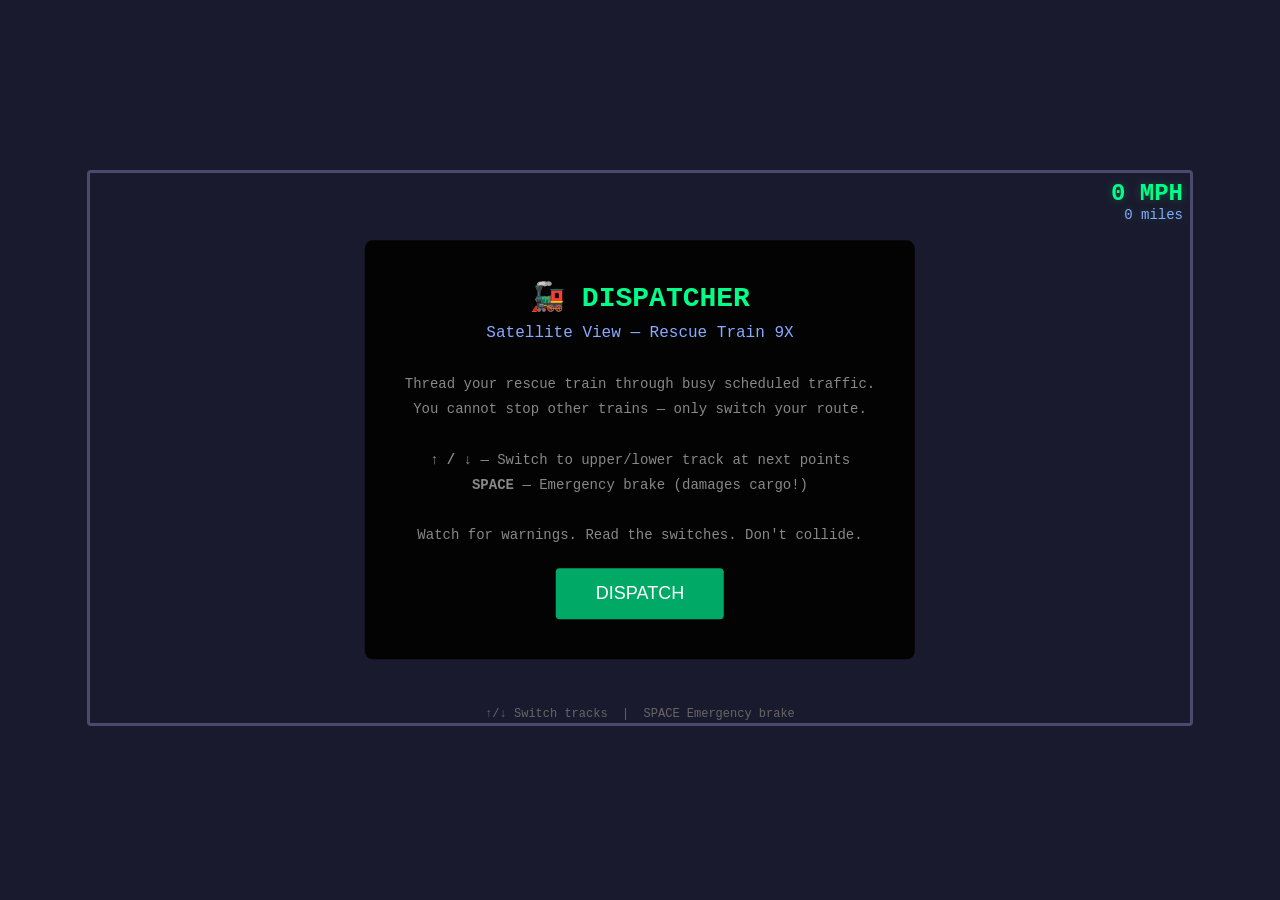
<file: index.html>
<!DOCTYPE html>
<html lang="en">
<head>
    <meta charset="UTF-8">
    <meta name="viewport" content="width=device-width, initial-scale=1.0">
    <title>Dispatcher - Satellite View</title>
    <style>
        * {
            margin: 0;
            padding: 0;
            box-sizing: border-box;
        }
        body {
            background: #1a1a2e;
            display: flex;
            justify-content: center;
            align-items: center;
            min-height: 100vh;
            font-family: 'Courier New', monospace;
        }
        #gameContainer {
            position: relative;
        }
        #gameCanvas {
            border: 3px solid #4a4a6a;
            border-radius: 4px;
        }
        #ui {
            position: absolute;
            top: 10px;
            right: 10px;
            color: #00ff88;
            text-align: right;
            text-shadow: 0 0 10px #00ff8844;
        }
        #speed {
            font-size: 24px;
            font-weight: bold;
        }
        #distance {
            font-size: 14px;
            color: #88aaff;
        }
        #warnings {
            position: absolute;
            top: 10px;
            left: 10px;
            color: #ff4444;
            font-size: 14px;
            text-shadow: 0 0 10px #ff444444;
            max-width: 280px;
        }
        #controls {
            position: absolute;
            bottom: 10px;
            left: 50%;
            transform: translateX(-50%);
            color: #666;
            font-size: 12px;
            text-align: center;
        }
        #gameOver {
            position: absolute;
            top: 50%;
            left: 50%;
            transform: translate(-50%, -50%);
            background: rgba(0,0,0,0.9);
            padding: 40px;
            border-radius: 8px;
            text-align: center;
            display: none;
            z-index: 100;
        }
        #gameOver h2 {
            color: #ff4444;
            font-size: 32px;
            margin-bottom: 20px;
        }
        #gameOver p {
            color: #aaa;
            margin-bottom: 10px;
        }
        #gameOver button {
            margin-top: 20px;
            padding: 10px 30px;
            font-size: 16px;
            background: #00aa66;
            color: white;
            border: none;
            border-radius: 4px;
            cursor: pointer;
        }
        #gameOver button:hover {
            background: #00cc77;
        }
        #startScreen {
            position: absolute;
            top: 50%;
            left: 50%;
            transform: translate(-50%, -50%);
            background: rgba(0,0,0,0.9);
            padding: 40px;
            border-radius: 8px;
            text-align: center;
            z-index: 100;
        }
        #startScreen h1 {
            color: #00ff88;
            font-size: 28px;
            margin-bottom: 10px;
        }
        #startScreen h2 {
            color: #88aaff;
            font-size: 16px;
            font-weight: normal;
            margin-bottom: 30px;
        }
        #startScreen .instructions {
            color: #888;
            font-size: 14px;
            margin-bottom: 20px;
            line-height: 1.8;
        }
        #startScreen button {
            padding: 15px 40px;
            font-size: 18px;
            background: #00aa66;
            color: white;
            border: none;
            border-radius: 4px;
            cursor: pointer;
        }
        .warning-item {
            margin-bottom: 5px;
            padding: 5px 10px;
            background: rgba(255,0,0,0.2);
            border-radius: 4px;
        }
    </style>
</head>
<body>
    <div id="gameContainer">
        <canvas id="gameCanvas" width="1100" height="550"></canvas>

        <div id="ui">
            <div id="speed">0 MPH</div>
            <div id="distance">0 miles</div>
            <div id="status"></div>
        </div>

        <div id="warnings"></div>

        <div id="controls">&#x2191;/&#x2193; Switch tracks &nbsp;|&nbsp; SPACE Emergency brake</div>

        <div id="startScreen">
            <h1>&#x1F682; DISPATCHER</h1>
            <h2>Satellite View &mdash; Rescue Train 9X</h2>
            <div class="instructions">
                Thread your rescue train through busy scheduled traffic.<br>
                You cannot stop other trains &mdash; only switch your route.<br><br>
                <strong>&#x2191; / &#x2193;</strong> &mdash; Switch to upper/lower track at next points<br>
                <strong>SPACE</strong> &mdash; Emergency brake (damages cargo!)<br><br>
                Watch for warnings. Read the switches. Don't collide.
            </div>
            <button onclick="startGame()">DISPATCH</button>
        </div>

        <div id="gameOver">
            <h2>COLLISION</h2>
            <p id="crashReason"></p>
            <p>Distance: <span id="finalDistance"></span> miles</p>
            <button onclick="startGame()">TRY AGAIN</button>
        </div>
    </div>

    <script>
        const canvas = document.getElementById('gameCanvas');
        const ctx = canvas.getContext('2d');

        // Track configuration
        const TRACK_GAUGE = 16;
        const SLEEPER_SPACING = 25;
        const SLEEPER_WIDTH = 6;
        const SLEEPER_LENGTH = 28;

        // Game constants
        const TRAIN_LENGTH = 80;
        const SWITCH_ZONE = 200;
        const LOCK_DISTANCE = 60;
        const BASE_SPEED = 40;

        let trackSegments = [];

        let gameState = {
            running: false,
            worldX: 0,
            playerLane: 1,
            playerX: 120,
            speed: BASE_SPEED,
            targetSpeed: BASE_SPEED,
            braking: false,
            switches: [],
            obstacles: [],
            scenery: [],
            nextSwitchId: 0,
            pendingSwitchChoice: null,
            distance: 0
        };

        function getLanesAt(worldX) {
            for (let i = trackSegments.length - 1; i >= 0; i--) {
                if (worldX >= trackSegments[i].startX) {
                    return trackSegments[i].lanes;
                }
            }
            return [1, 2];
        }

        function getLaneY(laneIndex, worldX) {
            const lanes = getLanesAt(worldX);
            const numLanes = lanes.length;
            const totalHeight = (numLanes - 1) * 80;
            const startY = 275 - totalHeight / 2;
            const idx = lanes.indexOf(laneIndex);
            if (idx === -1) return null;
            return startY + idx * 80;
        }

        function ensureEscapeRoutes() {
            for (let obs of gameState.obstacles) {
                const obsX = obs.worldX;
                const obsLane = obs.lane;
                const lanes = getLanesAt(obsX);

                if (lanes.length < 2) continue;

                let hasEscape = false;

                for (let sw of gameState.switches) {
                    if (sw.isMerge) continue;

                    const switchBeforeObs = sw.worldX < obsX - 80 && sw.worldX > obsX - 500;
                    if (!switchBeforeObs) continue;
                    if (sw.fromLane !== obsLane) continue;

                    const targetLane = sw.toLane;
                    let targetClear = true;

                    for (let otherObs of gameState.obstacles) {
                        if (otherObs === obs) continue;
                        if (otherObs.lane !== targetLane) continue;
                        if (Math.abs(otherObs.worldX - obsX) < 150 + otherObs.length) {
                            targetClear = false;
                            break;
                        }
                    }

                    if (targetClear) {
                        hasEscape = true;
                        break;
                    }
                }

                if (!hasEscape) {
                    let escapeLane = null;

                    for (let lane of lanes) {
                        if (lane === obsLane) continue;

                        let laneClear = true;
                        for (let otherObs of gameState.obstacles) {
                            if (otherObs.lane !== lane) continue;
                            if (Math.abs(otherObs.worldX - obsX) < 150 + otherObs.length) {
                                laneClear = false;
                                break;
                            }
                        }

                        if (laneClear) {
                            escapeLane = lane;
                            break;
                        }
                    }

                    if (escapeLane !== null) {
                        const switchX = obsX - 250 - Math.random() * 100;
                        gameState.switches.push({
                            id: gameState.nextSwitchId++,
                            worldX: switchX,
                            fromLane: obsLane,
                            toLane: escapeLane,
                            committed: false,
                            taken: false,
                            isMerge: false
                        });
                    } else {
                        obs.worldX += 1000;
                    }
                }
            }

            // Remove obstacles that block all lanes in the same region
            const obstacleGroups = {};
            for (let obs of gameState.obstacles) {
                const groupX = Math.floor(obs.worldX / 300) * 300;
                if (!obstacleGroups[groupX]) obstacleGroups[groupX] = [];
                obstacleGroups[groupX].push(obs);
            }

            for (let groupX in obstacleGroups) {
                const group = obstacleGroups[groupX];
                const lanes = getLanesAt(parseInt(groupX));
                const blockedLanes = new Set(group.map(o => o.lane));

                while (blockedLanes.size >= lanes.length && group.length > 1) {
                    const removed = group.pop();
                    blockedLanes.delete(removed.lane);
                    removed.worldX = -9999;
                }
            }

            gameState.obstacles = gameState.obstacles.filter(o => o.worldX > 0);
            gameState.switches.sort((a, b) => a.worldX - b.worldX);
        }

        function generateWorld() {
            gameState.switches = [];
            gameState.obstacles = [];
            gameState.scenery = [];
            trackSegments = [];

            let currentX = 0;
            let currentLanes = [1, 2];
            trackSegments.push({ startX: 0, lanes: [...currentLanes] });

            while (currentX < 60000) {
                const segmentLength = 600 + Math.random() * 800;
                currentX += segmentLength;

                const change = Math.random();
                let newLanes = [...currentLanes];

                if (change < 0.2 && currentLanes.length < 4) {
                    if (!currentLanes.includes(0) && Math.random() > 0.5) {
                        newLanes = [0, ...currentLanes];
                    } else if (!currentLanes.includes(3)) {
                        newLanes = [...currentLanes, 3];
                    } else if (!currentLanes.includes(4)) {
                        newLanes = [...currentLanes, 4];
                    }
                } else if (change < 0.35 && currentLanes.length > 1) {
                    const removable = currentLanes.filter(l => l !== 1 && l !== 2);
                    if (removable.length > 0) {
                        const toRemove = removable[Math.floor(Math.random() * removable.length)];
                        newLanes = currentLanes.filter(l => l !== toRemove);
                    }
                }

                if (JSON.stringify(newLanes) !== JSON.stringify(currentLanes)) {
                    const addedLanes = newLanes.filter(l => !currentLanes.includes(l));
                    const removedLanes = currentLanes.filter(l => !newLanes.includes(l));

                    for (let added of addedLanes) {
                        const adjacent = added === 0 ? 1 : added - 1;
                        if (currentLanes.includes(adjacent)) {
                            gameState.switches.push({
                                id: gameState.nextSwitchId++,
                                worldX: currentX - 50,
                                fromLane: adjacent,
                                toLane: added,
                                committed: false,
                                taken: false,
                                isMerge: false
                            });
                        }
                    }

                    for (let removed of removedLanes) {
                        const adjacent = removed === 0 ? 1 : removed - 1;
                        if (newLanes.includes(adjacent)) {
                            gameState.switches.push({
                                id: gameState.nextSwitchId++,
                                worldX: currentX - 50,
                                fromLane: removed,
                                toLane: adjacent,
                                committed: false,
                                taken: false,
                                isMerge: true
                            });
                        }
                    }

                    trackSegments.push({ startX: currentX, lanes: [...newLanes] });
                    currentLanes = newLanes;
                }

                if (Math.random() > 0.4 && currentLanes.length >= 2) {
                    const fromIdx = Math.floor(Math.random() * (currentLanes.length - 1));
                    const fromLane = currentLanes[fromIdx];
                    const toLane = currentLanes[fromIdx + 1];

                    gameState.switches.push({
                        id: gameState.nextSwitchId++,
                        worldX: currentX + 100 + Math.random() * 200,
                        fromLane: Math.random() > 0.5 ? fromLane : toLane,
                        toLane: Math.random() > 0.5 ? toLane : fromLane,
                        committed: false,
                        taken: false,
                        isMerge: false
                    });
                }
            }

            for (let x = 1200; x < 60000; x += 500 + Math.random() * 700) {
                const lanes = getLanesAt(x);
                if (lanes.length < 2) continue;

                const lane = lanes[Math.floor(Math.random() * lanes.length)];
                const isMoving = Math.random() > 0.25;
                const isOpposing = isMoving && Math.random() > 0.4;

                let type, length, speed, cars;
                if (!isMoving) {
                    type = 'wagons';
                    length = 40 + Math.random() * 60;
                    speed = 0;
                    cars = Math.floor(length / 25);
                } else if (isOpposing) {
                    type = 'passenger';
                    length = 120 + Math.random() * 80;
                    speed = 50 + Math.random() * 25;
                    cars = Math.floor(length / 30);
                } else {
                    type = Math.random() > 0.5 ? 'freight' : 'passenger';
                    length = type === 'freight' ? 100 + Math.random() * 120 : 80 + Math.random() * 60;
                    speed = type === 'freight' ? 15 + Math.random() * 15 : 25 + Math.random() * 15;
                    cars = Math.floor(length / (type === 'freight' ? 20 : 30));
                }

                gameState.obstacles.push({
                    worldX: x,
                    lane,
                    length,
                    moving: isMoving,
                    opposing: isOpposing,
                    speed,
                    type,
                    cars
                });
            }

            ensureEscapeRoutes();

            // Guarantee an early switch so the player can move immediately
            const earlyLanes = getLanesAt(400);
            if (earlyLanes.length >= 2 && earlyLanes.includes(1)) {
                const targetLane = earlyLanes.includes(2) ? 2 : earlyLanes[0];
                if (targetLane !== 1) {
                    gameState.switches.push({
                        id: gameState.nextSwitchId++,
                        worldX: 400,
                        fromLane: 1,
                        toLane: targetLane,
                        committed: false,
                        taken: false,
                        isMerge: false
                    });
                }
            }
            gameState.switches.sort((a, b) => a.worldX - b.worldX);

            for (let x = 0; x < 60000; x += 150 + Math.random() * 250) {
                const types = ['water', 'bridge', 'crossing', 'trees', 'trees', 'building', 'field'];
                gameState.scenery.push({
                    worldX: x,
                    type: types[Math.floor(Math.random() * types.length)],
                    width: 80 + Math.random() * 200,
                    height: 30 + Math.random() * 50
                });
            }
        }

        function startGame() {
            document.getElementById('startScreen').style.display = 'none';
            document.getElementById('gameOver').style.display = 'none';

            gameState = {
                running: true,
                worldX: 0,
                playerLane: 1,
                playerX: 120,
                speed: BASE_SPEED,
                targetSpeed: BASE_SPEED,
                braking: false,
                switches: [],
                obstacles: [],
                scenery: [],
                nextSwitchId: 0,
                pendingSwitchChoice: null,
                distance: 0
            };

            generateWorld();
            lastTime = performance.now();
            requestAnimationFrame(gameLoop);
        }

        function gameOver(reason) {
            gameState.running = false;
            document.getElementById('gameOver').style.display = 'block';
            document.getElementById('crashReason').textContent = reason;
            document.getElementById('finalDistance').textContent = gameState.distance.toFixed(1);
        }

        document.addEventListener('keydown', (e) => {
            if (!gameState.running) return;
            if (e.key === 'ArrowUp') {
                gameState.pendingSwitchChoice = -1;
                e.preventDefault();
            } else if (e.key === 'ArrowDown') {
                gameState.pendingSwitchChoice = 1;
                e.preventDefault();
            } else if (e.key === ' ') {
                gameState.braking = true;
                gameState.targetSpeed = 0;
                e.preventDefault();
            }
        });

        document.addEventListener('keyup', (e) => {
            if (e.key === ' ') {
                gameState.braking = false;
                gameState.targetSpeed = BASE_SPEED;
            }
        });

        function update(dt) {
            if (gameState.speed < gameState.targetSpeed) {
                gameState.speed = Math.min(gameState.speed + 15 * dt, gameState.targetSpeed);
            } else if (gameState.speed > gameState.targetSpeed) {
                gameState.speed = Math.max(gameState.speed - 12 * dt, gameState.targetSpeed);
            }

            const pixelsPerSec = gameState.speed * 5;
            gameState.worldX += pixelsPerSec * dt;
            gameState.distance = gameState.worldX / 500;

            for (let obs of gameState.obstacles) {
                if (obs.moving) {
                    obs.worldX += (obs.opposing ? -1 : 1) * obs.speed * 5 * dt;
                }
            }

            const playerWorldX = gameState.worldX + gameState.playerX;

            for (let sw of gameState.switches) {
                const distToSwitch = sw.worldX - playerWorldX;

                if (sw.isMerge && distToSwitch < 10 && distToSwitch > -10 && !sw.taken) {
                    if (sw.fromLane === gameState.playerLane) {
                        sw.taken = true;
                        gameState.playerLane = sw.toLane;
                    }
                    continue;
                }

                if (distToSwitch > LOCK_DISTANCE && distToSwitch < SWITCH_ZONE) {
                    if (gameState.pendingSwitchChoice !== null) {
                        const wantLane = gameState.playerLane + gameState.pendingSwitchChoice;
                        if (sw.fromLane === gameState.playerLane && sw.toLane === wantLane) {
                            sw.committed = true;
                        }
                    }
                }

                if (distToSwitch < 10 && distToSwitch > -10 && !sw.taken) {
                    sw.taken = true;
                    if (sw.committed && sw.fromLane === gameState.playerLane) {
                        gameState.playerLane = sw.toLane;
                    }
                }
            }

            gameState.pendingSwitchChoice = null;

            const playerFront = playerWorldX + TRAIN_LENGTH + 40;
            const playerBack = playerWorldX - 70;

            for (let obs of gameState.obstacles) {
                if (obs.lane !== gameState.playerLane) continue;

                const obsFront = obs.worldX + obs.length;
                const obsBack = obs.worldX;

                if (playerFront > obsBack && playerBack < obsFront) {
                    if (obs.opposing) {
                        gameOver(`Head-on collision with ${obs.type} express!`);
                    } else if (obs.moving) {
                        gameOver(`Rear-ended slower ${obs.type} train!`);
                    } else {
                        gameOver(`Crashed into parked ${obs.type}!`);
                    }
                    return;
                }
            }

            const currentLanes = getLanesAt(playerWorldX);
            if (!currentLanes.includes(gameState.playerLane)) {
                gameOver('Track ended - no escape route!');
            }
        }

        function drawTrack(screenX1, screenX2, y) {
            if (y === null) return;

            const ballastGrad = ctx.createLinearGradient(0, y - 22, 0, y + 22);
            ballastGrad.addColorStop(0, '#6a6a6a');
            ballastGrad.addColorStop(0.3, '#5a5a5a');
            ballastGrad.addColorStop(0.7, '#5a5a5a');
            ballastGrad.addColorStop(1, '#4a4a4a');
            ctx.fillStyle = ballastGrad;
            ctx.fillRect(screenX1, y - 22, screenX2 - screenX1, 44);

            ctx.fillStyle = '#5a4030';
            const startSleeper = Math.floor((gameState.worldX + screenX1) / SLEEPER_SPACING) * SLEEPER_SPACING;
            for (let wx = startSleeper; wx < gameState.worldX + screenX2; wx += SLEEPER_SPACING) {
                const sx = wx - gameState.worldX;
                if (sx >= screenX1 - 5 && sx <= screenX2 + 5) {
                    ctx.fillRect(sx - SLEEPER_WIDTH / 2, y - SLEEPER_LENGTH / 2, SLEEPER_WIDTH, SLEEPER_LENGTH);
                }
            }

            ctx.strokeStyle = '#333';
            ctx.lineWidth = 5;
            ctx.beginPath();
            ctx.moveTo(screenX1, y - TRACK_GAUGE / 2 + 1);
            ctx.lineTo(screenX2, y - TRACK_GAUGE / 2 + 1);
            ctx.moveTo(screenX1, y + TRACK_GAUGE / 2 + 1);
            ctx.lineTo(screenX2, y + TRACK_GAUGE / 2 + 1);
            ctx.stroke();

            ctx.strokeStyle = '#b0b0b0';
            ctx.lineWidth = 4;
            ctx.beginPath();
            ctx.moveTo(screenX1, y - TRACK_GAUGE / 2);
            ctx.lineTo(screenX2, y - TRACK_GAUGE / 2);
            ctx.stroke();
            ctx.beginPath();
            ctx.moveTo(screenX1, y + TRACK_GAUGE / 2);
            ctx.lineTo(screenX2, y + TRACK_GAUGE / 2);
            ctx.stroke();

            ctx.strokeStyle = '#d8d8d8';
            ctx.lineWidth = 1;
            ctx.beginPath();
            ctx.moveTo(screenX1, y - TRACK_GAUGE / 2 - 1);
            ctx.lineTo(screenX2, y - TRACK_GAUGE / 2 - 1);
            ctx.moveTo(screenX1, y + TRACK_GAUGE / 2 - 1);
            ctx.lineTo(screenX2, y + TRACK_GAUGE / 2 - 1);
            ctx.stroke();
        }

        function drawSwitch(sw) {
            const screenX = sw.worldX - gameState.worldX;
            if (screenX < -100 || screenX > canvas.width + 100) return;

            const playerWorldX = gameState.worldX + gameState.playerX;
            const fromY = getLaneY(sw.fromLane, sw.worldX);
            const toY = getLaneY(sw.toLane, sw.worldX);

            if (fromY === null || toY === null) return;

            const distToSwitch = sw.worldX - playerWorldX;
            const isRelevant = sw.fromLane === gameState.playerLane && distToSwitch > 0 && distToSwitch < SWITCH_ZONE;
            const canChange = distToSwitch > LOCK_DISTANCE;
            const switchLength = 80;

            ctx.fillStyle = '#4a4a4a';
            const minY = Math.min(fromY, toY);
            const maxY = Math.max(fromY, toY);
            ctx.fillRect(screenX - 25, minY - 25, switchLength + 35, maxY - minY + 50);

            ctx.fillStyle = '#5a4030';
            for (let sx = screenX - 20; sx < screenX + switchLength + 10; sx += 18) {
                ctx.fillRect(sx, minY - 20, 5, maxY - minY + 40);
            }

            ctx.strokeStyle = sw.committed ? '#44dd88' : '#888';
            ctx.lineWidth = sw.committed ? 5 : 4;
            ctx.lineCap = 'round';

            ctx.beginPath();
            ctx.moveTo(screenX - 5, fromY - TRACK_GAUGE / 2);
            ctx.bezierCurveTo(
                screenX + switchLength * 0.4, fromY - TRACK_GAUGE / 2,
                screenX + switchLength * 0.6, toY - TRACK_GAUGE / 2,
                screenX + switchLength, toY - TRACK_GAUGE / 2
            );
            ctx.stroke();

            ctx.beginPath();
            ctx.moveTo(screenX - 5, fromY + TRACK_GAUGE / 2);
            ctx.bezierCurveTo(
                screenX + switchLength * 0.4, fromY + TRACK_GAUGE / 2,
                screenX + switchLength * 0.6, toY + TRACK_GAUGE / 2,
                screenX + switchLength, toY + TRACK_GAUGE / 2
            );
            ctx.stroke();

            const bladeLength = 25;
            ctx.strokeStyle = sw.committed ? '#66ffaa' : '#aaa';
            ctx.lineWidth = 3;
            ctx.beginPath();
            if (sw.committed) {
                const offsetY = toY > fromY ? 6 : -6;
                ctx.moveTo(screenX, fromY - TRACK_GAUGE / 2);
                ctx.lineTo(screenX + bladeLength, fromY - TRACK_GAUGE / 2 + offsetY * 0.5);
                ctx.moveTo(screenX, fromY + TRACK_GAUGE / 2);
                ctx.lineTo(screenX + bladeLength, fromY + TRACK_GAUGE / 2 + offsetY * 0.5);
            } else {
                ctx.moveTo(screenX, fromY - TRACK_GAUGE / 2);
                ctx.lineTo(screenX + bladeLength, fromY - TRACK_GAUGE / 2);
                ctx.moveTo(screenX, fromY + TRACK_GAUGE / 2);
                ctx.lineTo(screenX + bladeLength, fromY + TRACK_GAUGE / 2);
            }
            ctx.stroke();

            ctx.fillStyle = '#666';
            ctx.beginPath();
            ctx.arc(screenX + switchLength * 0.7, (fromY + toY) / 2, 6, 0, Math.PI * 2);
            ctx.fill();

            if (isRelevant && !sw.isMerge) {
                const arrow = sw.toLane < sw.fromLane ? '\u25B2' : '\u25BC';
                ctx.font = 'bold 28px Arial';
                ctx.fillStyle = canChange ? '#00ff88' : '#ff6600';
                ctx.shadowColor = canChange ? '#00ff88' : '#ff6600';
                ctx.shadowBlur = 10;
                ctx.fillText(arrow, screenX + 5, fromY - 35);
                ctx.shadowBlur = 0;

                ctx.font = 'bold 14px Courier New';
                ctx.fillStyle = canChange ? '#aaffaa' : '#ffaa66';
                ctx.fillText(`${Math.round(distToSwitch)}`, screenX, fromY - 55);

                if (!canChange) {
                    ctx.fillStyle = '#ff4444';
                    ctx.font = 'bold 11px Arial';
                    ctx.fillText('LOCKED', screenX - 5, fromY + 55);
                }
            }
        }

        function drawDieselLoco(x, y, facingRight, bodyColor, hoodColor, accentColor) {
            ctx.fillStyle = 'rgba(0,0,0,0.3)';
            ctx.fillRect(x + 3, y + 16, 60, 6);

            ctx.fillStyle = bodyColor;
            ctx.fillRect(x, y - 18, 58, 36);

            ctx.fillStyle = accentColor || bodyColor;
            ctx.fillRect(x, y - 18, 58, 4);

            if (facingRight) {
                ctx.fillStyle = hoodColor;
                ctx.beginPath();
                ctx.moveTo(x + 58, y - 16);
                ctx.lineTo(x + 80, y - 10);
                ctx.lineTo(x + 80, y + 10);
                ctx.lineTo(x + 58, y + 16);
                ctx.closePath();
                ctx.fill();

                ctx.fillStyle = '#333';
                ctx.fillRect(x + 60, y - 8, 15, 3);

                ctx.fillStyle = bodyColor;
                ctx.fillRect(x + 2, y - 24, 24, 48);

                ctx.fillStyle = '#6699bb';
                ctx.fillRect(x + 5, y - 20, 18, 14);
                ctx.strokeStyle = '#333';
                ctx.lineWidth = 2;
                ctx.strokeRect(x + 5, y - 20, 18, 14);

                ctx.fillStyle = '#ffff88';
                ctx.beginPath();
                ctx.arc(x + 78, y - 5, 4, 0, Math.PI * 2);
                ctx.arc(x + 78, y + 5, 4, 0, Math.PI * 2);
                ctx.fill();

                ctx.fillStyle = '#222';
                ctx.fillRect(x + 30, y - 5, 20, 14);
                ctx.fillStyle = '#fff';
                ctx.font = 'bold 11px Arial';
                ctx.fillText('9X', x + 33, y + 6);

                ctx.fillStyle = '#444';
                ctx.fillRect(x + 45, y - 24, 6, 8);
            } else {
                ctx.fillStyle = hoodColor;
                ctx.beginPath();
                ctx.moveTo(x, y - 16);
                ctx.lineTo(x - 22, y - 10);
                ctx.lineTo(x - 22, y + 10);
                ctx.lineTo(x, y + 16);
                ctx.closePath();
                ctx.fill();

                ctx.fillStyle = bodyColor;
                ctx.fillRect(x + 32, y - 24, 24, 48);

                ctx.fillStyle = '#6699bb';
                ctx.fillRect(x + 35, y - 20, 18, 14);
                ctx.strokeStyle = '#333';
                ctx.lineWidth = 2;
                ctx.strokeRect(x + 35, y - 20, 18, 14);

                ctx.fillStyle = '#ffff88';
                ctx.beginPath();
                ctx.arc(x - 20, y - 5, 5, 0, Math.PI * 2);
                ctx.arc(x - 20, y + 5, 5, 0, Math.PI * 2);
                ctx.fill();
            }

            ctx.fillStyle = '#222';
            for (let wx of [x + 10, x + 28, x + 48]) {
                ctx.beginPath();
                ctx.arc(wx, y + 16, 7, 0, Math.PI * 2);
                ctx.fill();
                ctx.strokeStyle = '#555';
                ctx.lineWidth = 2;
                ctx.beginPath();
                ctx.arc(wx, y + 16, 5, 0, Math.PI * 2);
                ctx.stroke();
            }

            ctx.fillStyle = '#333';
            ctx.fillRect(x + 3, y + 12, 22, 6);
            ctx.fillRect(x + 35, y + 12, 22, 6);
        }

        function drawPassengerCar(x, y, color, isRescue) {
            ctx.fillStyle = 'rgba(0,0,0,0.3)';
            ctx.fillRect(x + 2, y + 14, 30, 4);

            ctx.fillStyle = color;
            ctx.fillRect(x, y - 14, 32, 28);

            ctx.fillStyle = isRescue ? '#992222' : '#' + (parseInt(color.slice(1), 16) - 0x222222).toString(16).padStart(6, '0');
            ctx.fillRect(x, y - 14, 32, 4);

            ctx.fillStyle = '#aaddff';
            for (let wx = x + 4; wx < x + 28; wx += 9) {
                ctx.fillRect(wx, y - 9, 6, 10);
            }

            ctx.fillStyle = '#666';
            ctx.fillRect(x + 14, y - 10, 4, 18);

            if (isRescue) {
                ctx.fillStyle = '#fff';
                ctx.fillRect(x + 12, y + 4, 8, 3);
                ctx.fillRect(x + 14, y + 2, 4, 7);
            }

            ctx.fillStyle = '#222';
            ctx.beginPath();
            ctx.arc(x + 7, y + 14, 5, 0, Math.PI * 2);
            ctx.arc(x + 25, y + 14, 5, 0, Math.PI * 2);
            ctx.fill();
        }

        function drawFreightCar(x, y, type) {
            ctx.fillStyle = 'rgba(0,0,0,0.3)';
            ctx.fillRect(x + 2, y + 14, 24, 4);

            if (type === 0) {
                ctx.fillStyle = '#8B5A2B';
                ctx.fillRect(x, y - 14, 26, 28);
                ctx.fillStyle = '#6B4423';
                ctx.fillRect(x + 10, y - 12, 6, 20);
                ctx.strokeStyle = '#444';
                ctx.lineWidth = 2;
                ctx.beginPath();
                ctx.moveTo(x + 4, y - 10);
                ctx.lineTo(x + 22, y - 10);
                ctx.stroke();
            } else if (type === 1) {
                ctx.fillStyle = '#555';
                ctx.beginPath();
                ctx.ellipse(x + 13, y, 13, 12, 0, 0, Math.PI * 2);
                ctx.fill();
                ctx.fillStyle = '#777';
                ctx.beginPath();
                ctx.ellipse(x + 13, y - 4, 10, 4, 0, 0, Math.PI);
                ctx.fill();
                ctx.fillStyle = '#444';
                ctx.beginPath();
                ctx.arc(x + 13, y - 10, 4, 0, Math.PI * 2);
                ctx.fill();
            } else {
                ctx.fillStyle = '#4a3a2a';
                ctx.beginPath();
                ctx.moveTo(x, y - 12);
                ctx.lineTo(x + 26, y - 12);
                ctx.lineTo(x + 22, y + 10);
                ctx.lineTo(x + 4, y + 10);
                ctx.closePath();
                ctx.fill();
                ctx.fillStyle = '#3a3a3a';
                ctx.beginPath();
                ctx.moveTo(x + 2, y - 12);
                ctx.lineTo(x + 13, y - 18);
                ctx.lineTo(x + 24, y - 12);
                ctx.closePath();
                ctx.fill();
            }

            ctx.fillStyle = '#222';
            ctx.beginPath();
            ctx.arc(x + 5, y + 14, 5, 0, Math.PI * 2);
            ctx.arc(x + 21, y + 14, 5, 0, Math.PI * 2);
            ctx.fill();
        }

        function drawPlayerTrain() {
            const x = gameState.playerX;
            const y = getLaneY(gameState.playerLane, gameState.worldX + x);
            if (y === null) return;

            drawPassengerCar(x - 38, y, '#cc3333', true);
            drawPassengerCar(x - 72, y, '#cc3333', true);
            drawDieselLoco(x, y, true, '#1a3366', '#2a4488', '#3355aa');
        }

        function drawObstacles() {
            for (let obs of gameState.obstacles) {
                const screenX = obs.worldX - gameState.worldX;
                if (screenX < -250 || screenX > canvas.width + 100) continue;

                const y = getLaneY(obs.lane, obs.worldX);
                if (y === null) continue;

                if (obs.type === 'passenger') {
                    const locoColor = obs.opposing ? '#aa2222' : '#226622';
                    const carColor = obs.opposing ? '#bb4444' : '#44aa44';

                    if (obs.opposing) {
                        drawDieselLoco(screenX, y, false, locoColor, '#881818', '#cc3333');
                        for (let i = 0; i < obs.cars; i++) {
                            drawPassengerCar(screenX + 65 + i * 36, y, carColor, false);
                        }
                    } else {
                        for (let i = 0; i < obs.cars; i++) {
                            drawPassengerCar(screenX + i * 36, y, carColor, false);
                        }
                        drawDieselLoco(screenX + obs.cars * 36, y, true, locoColor, '#184418', '#228822');
                    }
                } else if (obs.type === 'freight') {
                    if (obs.opposing) {
                        drawDieselLoco(screenX, y, false, '#554422', '#443311', '#665533');
                        for (let i = 0; i < obs.cars; i++) {
                            drawFreightCar(screenX + 65 + i * 30, y, i % 3);
                        }
                    } else {
                        for (let i = 0; i < obs.cars; i++) {
                            drawFreightCar(screenX + i * 30, y, i % 3);
                        }
                        drawDieselLoco(screenX + obs.cars * 30, y, true, '#554422', '#665533', '#776644');
                    }
                } else {
                    for (let i = 0; i <= obs.cars; i++) {
                        drawFreightCar(screenX + i * 30, y, (i + 1) % 3);
                    }
                }
            }
        }

        function drawScenery() {
            for (let scene of gameState.scenery) {
                const screenX = scene.worldX - gameState.worldX;
                if (screenX < -250 || screenX > canvas.width + 250) continue;

                switch (scene.type) {
                    case 'water':
                        ctx.fillStyle = '#3a7ca5';
                        ctx.fillRect(screenX, 420, scene.width, 130);
                        ctx.fillRect(screenX, 0, scene.width, 70);
                        ctx.strokeStyle = '#5090b0';
                        ctx.lineWidth = 1;
                        for (let i = 0; i < 4; i++) {
                            ctx.beginPath();
                            ctx.moveTo(screenX, 440 + i * 20);
                            ctx.bezierCurveTo(
                                screenX + scene.width * 0.3, 445 + i * 20,
                                screenX + scene.width * 0.7, 435 + i * 20,
                                screenX + scene.width, 440 + i * 20
                            );
                            ctx.stroke();
                        }
                        break;

                    case 'bridge':
                        ctx.fillStyle = '#5a5a5a';
                        ctx.fillRect(screenX, 55, scene.width, 20);
                        ctx.fillRect(screenX, 475, scene.width, 20);
                        ctx.fillStyle = '#4a4a4a';
                        for (let bx = screenX; bx < screenX + scene.width; bx += 50) {
                            ctx.fillRect(bx, 55, 10, 35);
                            ctx.fillRect(bx, 455, 10, 35);
                        }
                        break;

                    case 'crossing':
                        ctx.fillStyle = '#3a3a3a';
                        ctx.fillRect(screenX, 40, 40, 470);
                        ctx.fillStyle = '#555';
                        ctx.fillRect(screenX + 17, 40, 6, 470);
                        ctx.fillStyle = '#ffcc00';
                        ctx.fillRect(screenX + 15, 40, 2, 15);
                        ctx.fillRect(screenX + 23, 40, 2, 15);
                        ctx.fillRect(screenX + 15, 495, 2, 15);
                        ctx.fillRect(screenX + 23, 495, 2, 15);
                        break;

                    case 'trees':
                        for (let i = 0; i < scene.width / 40; i++) {
                            const tx = screenX + i * 40 + Math.sin(i * 3) * 10;
                            ctx.fillStyle = '#4a3520';
                            ctx.fillRect(tx - 3, 70, 6, 20);
                            ctx.fillRect(tx - 3 + 20, 470, 6, 25);
                            ctx.fillStyle = '#2d5a27';
                            ctx.beginPath();
                            ctx.arc(tx, 55, 18, 0, Math.PI * 2);
                            ctx.fill();
                            ctx.fillStyle = '#3a6a37';
                            ctx.beginPath();
                            ctx.arc(tx - 5, 50, 12, 0, Math.PI * 2);
                            ctx.fill();
                            ctx.fillStyle = '#2d5a27';
                            ctx.beginPath();
                            ctx.arc(tx + 20, 455, 20, 0, Math.PI * 2);
                            ctx.fill();
                        }
                        break;

                    case 'building':
                        ctx.fillStyle = '#8b7355';
                        ctx.fillRect(screenX, 25, scene.width * 0.6, 60);
                        ctx.fillStyle = '#5a4a3a';
                        ctx.beginPath();
                        ctx.moveTo(screenX - 5, 25);
                        ctx.lineTo(screenX + scene.width * 0.3, 5);
                        ctx.lineTo(screenX + scene.width * 0.6 + 5, 25);
                        ctx.closePath();
                        ctx.fill();
                        ctx.fillStyle = '#ffeebb';
                        ctx.fillRect(screenX + 10, 40, 15, 20);
                        ctx.fillRect(screenX + 35, 40, 15, 20);
                        ctx.fillStyle = '#5a4030';
                        ctx.fillRect(screenX + scene.width * 0.25, 50, 12, 35);
                        break;

                    case 'field':
                        ctx.fillStyle = '#7a9a4a';
                        ctx.fillRect(screenX, 470, scene.width, 80);
                        ctx.strokeStyle = '#6a8a3a';
                        ctx.lineWidth = 2;
                        for (let fy = 480; fy < 545; fy += 12) {
                            ctx.beginPath();
                            ctx.moveTo(screenX, fy);
                            ctx.lineTo(screenX + scene.width, fy);
                            ctx.stroke();
                        }
                        break;
                }
            }
        }

        function draw() {
            const skyGrad = ctx.createLinearGradient(0, 0, 0, canvas.height);
            skyGrad.addColorStop(0, '#6BA3D6');
            skyGrad.addColorStop(0.4, '#9BC4E2');
            skyGrad.addColorStop(1, '#7AB06A');
            ctx.fillStyle = skyGrad;
            ctx.fillRect(0, 0, canvas.width, canvas.height);

            ctx.fillStyle = '#5a8a4a';
            ctx.fillRect(0, 100, canvas.width, canvas.height - 100);

            drawScenery();

            const currentLanes = getLanesAt(gameState.worldX + canvas.width / 2);
            for (let lane of currentLanes) {
                const y = getLaneY(lane, gameState.worldX + canvas.width / 2);
                if (y !== null) drawTrack(0, canvas.width, y);
            }

            for (let sw of gameState.switches) drawSwitch(sw);

            drawObstacles();
            drawPlayerTrain();
            drawWarnings();

            document.getElementById('speed').textContent = `${Math.round(gameState.speed)} MPH`;
            document.getElementById('distance').textContent = `${gameState.distance.toFixed(1)} miles`;
            document.getElementById('status').textContent = gameState.braking ? 'BRAKING' : '';
        }

        function drawWarnings() {
            const warningsDiv = document.getElementById('warnings');
            warningsDiv.innerHTML = '';

            const playerWorldX = gameState.worldX + gameState.playerX;
            const warnings = [];

            for (let obs of gameState.obstacles) {
                const dist = obs.worldX - playerWorldX;
                if (dist > 0 && dist < 600 && obs.lane === gameState.playerLane) {
                    if (obs.opposing) {
                        warnings.push({ type: 'danger', text: `OPPOSING ${obs.type.toUpperCase()} \u2014 ${Math.round(dist)}`, dist });
                    } else if (obs.moving) {
                        warnings.push({ type: 'caution', text: `SLOWER ${obs.type.toUpperCase()} \u2014 ${Math.round(dist)}`, dist });
                    } else {
                        warnings.push({ type: 'warning', text: `PARKED WAGONS \u2014 ${Math.round(dist)}`, dist });
                    }
                }
            }

            warnings.sort((a, b) => a.dist - b.dist);

            for (let w of warnings.slice(0, 3)) {
                const div = document.createElement('div');
                div.className = 'warning-item';
                div.style.color = w.type === 'danger' ? '#ff4444' :
                                  w.type === 'caution' ? '#ffaa00' : '#ff8844';
                div.textContent = w.text;
                warningsDiv.appendChild(div);
            }
        }

        let lastTime = 0;
        function gameLoop(timestamp) {
            if (!gameState.running) return;
            const dt = Math.min((timestamp - lastTime) / 1000, 0.1);
            lastTime = timestamp;
            update(dt);
            draw();
            requestAnimationFrame(gameLoop);
        }
    </script>
</body>
</html>
</file>
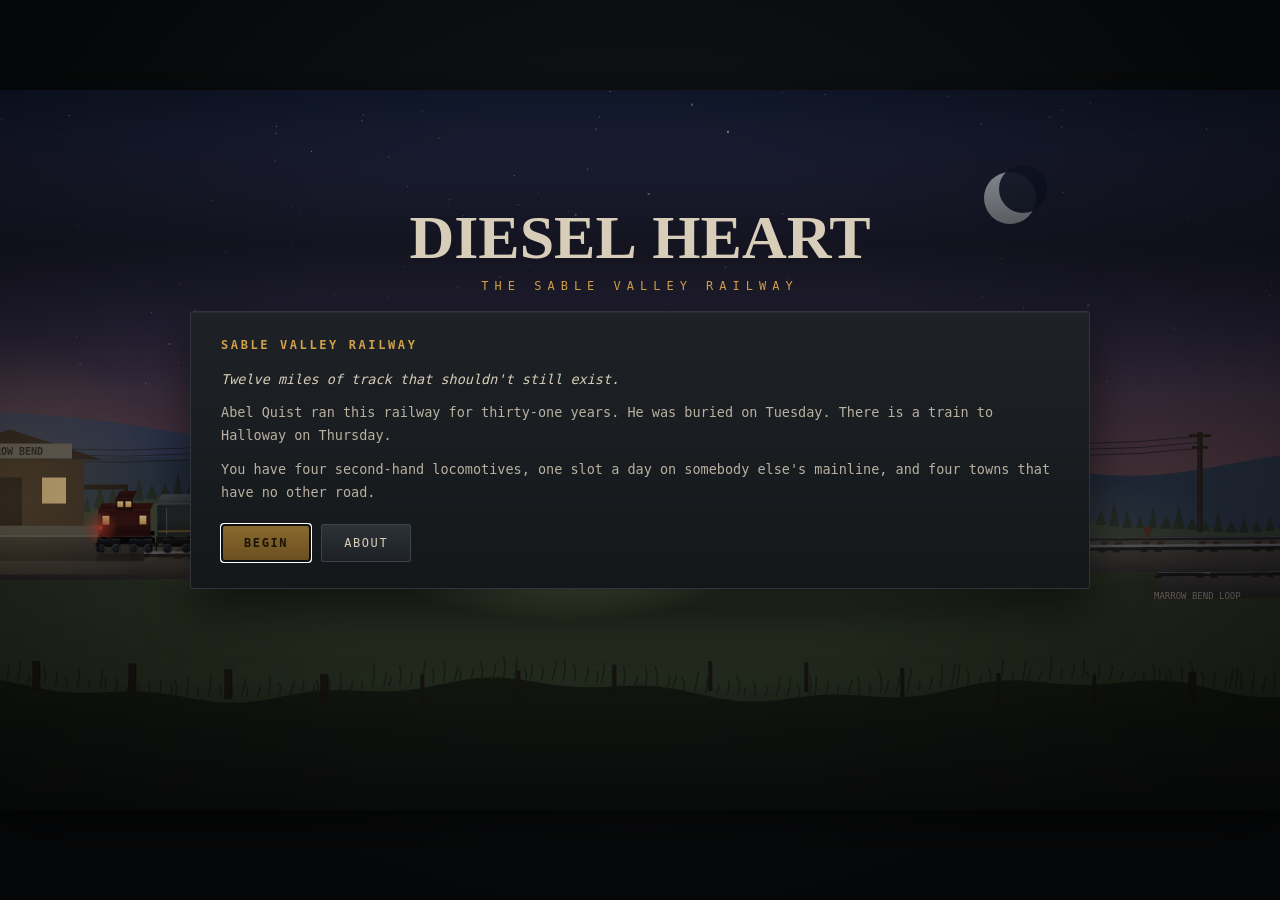
<file: web/index.html>
<!DOCTYPE html>
<html lang="en">
<head>
<meta charset="UTF-8">
<meta name="viewport" content="width=device-width, initial-scale=1.0">
<title>Diesel Heart</title>
<link rel="stylesheet" href="styles.css">
</head>
<body>

<div id="frame">
    <canvas id="stage" width="1280" height="720"></canvas>
    <div id="overlay"></div>
    <div id="toast"></div>
</div>

<noscript>
    <p style="color:#c8b89a;font-family:monospace;padding:2rem">
        Diesel Heart needs JavaScript. The load still needs pulling, but not today.
    </p>
</noscript>

<script type="module" src="src/main.js"></script>
</body>
</html>
</file>
<file: web/styles.css>
/* ── Diesel Heart ─────────────────────────────────────────────────────────────
   The chrome around the canvas: an oil-stained enginehouse palette. Everything
   the player actually plays is drawn on the canvas; the DOM handles menus,
   dialogue and the depot paperwork, because paperwork deserves real text. */

:root {
    --ink:        #0b0c0e;
    --steel:      #1b1e22;
    --steel-hi:   #262b31;
    --grease:     #34393f;
    --paper:      #d8cdb8;
    --paper-dim:  #9d947f;
    --brass:      #d1a04a;
    --brass-dim:  #8a6a2e;
    --signal-red: #e0452f;
    --signal-grn: #5fc27e;
    --signal-amb: #e8a838;
    --coolant:    #6fa8c8;
    --shadow:     0 12px 40px rgba(0,0,0,.55);
    --mono: ui-monospace, "SF Mono", "Roboto Mono", "DejaVu Sans Mono", monospace;
    --serif: "Iowan Old Style", "Palatino Linotype", Palatino, Georgia, serif;
}

* { margin: 0; padding: 0; box-sizing: border-box; }

html, body {
    height: 100%;
    background: #060708;
    /* Faint radial pool of light, like a bulb over a workbench. */
    background-image: radial-gradient(ellipse at 50% 38%, #14171a 0%, #060708 72%);
    color: var(--paper);
    font-family: var(--mono);
    overflow: hidden;
    -webkit-font-smoothing: antialiased;
}

#frame {
    position: relative;
    width: 100vw;
    height: 100vh;
    display: grid;
    place-items: center;
}

#stage {
    display: block;
    background: #0a0b0d;
    box-shadow: var(--shadow);
    image-rendering: auto;
}

/* The overlay sits exactly on top of the canvas; main.js keeps its box in sync
   with the letterboxed canvas rect so DOM panels line up with drawn art. */
#overlay {
    position: absolute;
    pointer-events: none;
    display: grid;
    place-items: center;
    overflow: hidden;
}
#overlay > * { pointer-events: auto; }
#overlay:empty { display: none; }

/* ── Shared panel language ─────────────────────────────────────────────────
   Riveted steel plates with a paper label glued on. */

.panel {
    background: linear-gradient(#1e2226, #14171a);
    border: 1px solid #2f353b;
    border-radius: 3px;
    box-shadow: 0 18px 50px rgba(0,0,0,.6), inset 0 1px 0 rgba(255,255,255,.05);
    padding: 26px 30px;
    max-width: 900px;
    max-height: 92%;
    overflow-y: auto;
}

.panel h1 {
    font-family: var(--serif);
    font-size: 30px;
    font-weight: 600;
    letter-spacing: .5px;
    color: var(--paper);
    margin-bottom: 4px;
}
.panel h2 {
    font-size: 12px;
    font-weight: 600;
    letter-spacing: 2.6px;
    text-transform: uppercase;
    color: var(--brass);
    margin-bottom: 16px;
}
.panel h3 {
    font-size: 11px;
    letter-spacing: 2px;
    text-transform: uppercase;
    color: var(--paper-dim);
    margin: 20px 0 8px;
    border-bottom: 1px solid #2a2f34;
    padding-bottom: 5px;
}
.panel p { font-size: 13.5px; line-height: 1.72; color: #b9b0a0; margin-bottom: 10px; }
.panel p em { color: var(--paper); font-style: italic; }

.rule { height: 1px; background: #2a2f34; margin: 16px 0; border: 0; }

/* ── Buttons ── */

.btn {
    font-family: var(--mono);
    font-size: 12px;
    letter-spacing: 1.6px;
    text-transform: uppercase;
    padding: 11px 22px;
    background: linear-gradient(#2c3238, #1d2126);
    color: var(--paper);
    border: 1px solid #3d444b;
    border-radius: 2px;
    cursor: pointer;
    white-space: nowrap;          /* "do it" must never wrap to two lines */
    transition: background .12s, border-color .12s, transform .06s;
}
.btn:hover { background: linear-gradient(#373e46, #23282e); border-color: var(--brass-dim); }
.btn:active { transform: translateY(1px); }
.btn[disabled] { opacity: .34; cursor: not-allowed; }
.btn[disabled]:hover { background: linear-gradient(#2c3238, #1d2126); border-color: #3d444b; }

.btn.primary {
    background: linear-gradient(#8a6a2e, #6a4f1f);
    border-color: var(--brass);
    color: #1a1408;
    font-weight: 700;
}
.btn.primary:hover { background: linear-gradient(#a88138, #855f25); }

.btn.danger { border-color: #7d3325; color: #eba193; }
.btn.danger:hover { background: linear-gradient(#43201a, #2c1512); border-color: var(--signal-red); }

.btn-row { display: flex; gap: 10px; flex-wrap: wrap; margin-top: 20px; }

/* ── Data tables (depot paperwork) ── */

table.ledger { width: 100%; border-collapse: collapse; font-size: 12.5px; }
table.ledger th {
    text-align: left;
    font-size: 10px;
    letter-spacing: 1.6px;
    text-transform: uppercase;
    color: var(--paper-dim);
    padding: 5px 8px;
    border-bottom: 1px solid #2f353b;
    font-weight: 600;
}
table.ledger td { padding: 7px 8px; border-bottom: 1px solid #202428; color: #b9b0a0; }
table.ledger tr:last-child td { border-bottom: 0; }
table.ledger td.num { text-align: right; font-variant-numeric: tabular-nums; }
.good { color: var(--signal-grn); }
.warn { color: var(--signal-amb); }
.bad  { color: var(--signal-red); }

/* Condition bars ── a component's health, read at a glance. */
.bar { height: 6px; background: #14171a; border: 1px solid #2a2f34; border-radius: 1px; overflow: hidden; min-width: 90px; }
.bar > i { display: block; height: 100%; background: var(--signal-grn); transition: width .3s; }
.bar > i.warn { background: var(--signal-amb); }
.bar > i.bad  { background: var(--signal-red); }

/* ── Card grids (roster, contracts, cars) ── */

.cards { display: grid; grid-template-columns: repeat(auto-fill, minmax(232px, 1fr)); gap: 10px; }
.card {
    background: #191d21;
    border: 1px solid #2c3238;
    border-radius: 3px;
    padding: 12px 14px;
    cursor: pointer;
    transition: border-color .12s, background .12s;
}
.card:hover { border-color: var(--brass-dim); background: #1f2429; }
.card.sel { border-color: var(--brass); background: #23282c; box-shadow: inset 0 0 0 1px rgba(209,160,74,.25); }
.card.locked { opacity: .4; cursor: not-allowed; }
.card .nm { font-size: 13px; color: var(--paper); letter-spacing: .4px; }
.card .sub { font-size: 10.5px; color: var(--paper-dim); letter-spacing: 1px; text-transform: uppercase; margin-top: 2px; }
.card .meta { font-size: 11px; color: #8d8676; margin-top: 8px; line-height: 1.6; }

/* ── Dialogue ── */

.dlg { max-width: 760px; }
.dlg .who {
    font-family: var(--serif);
    font-size: 19px;
    color: var(--brass);
    margin-bottom: 2px;
}
.dlg .role {
    font-size: 10px; letter-spacing: 2px; text-transform: uppercase;
    color: var(--paper-dim); margin-bottom: 14px;
}
.dlg .line { font-size: 15px; line-height: 1.85; color: #cfc6b4; font-family: var(--serif); }
.dlg .line + .line { margin-top: 12px; }
.dlg .stage-dir { color: #7f7869; font-style: italic; font-size: 13.5px; }

.choices { display: flex; flex-direction: column; gap: 8px; margin-top: 22px; }
.choice {
    text-align: left;
    font-family: var(--serif);
    font-size: 14px;
    letter-spacing: .2px;
    text-transform: none;
    padding: 12px 16px;
    line-height: 1.5;
    white-space: normal;   /* a spoken line is a sentence, and sentences wrap */
}

/* ── Toast (in-run notices that outlive a single frame) ── */

#toast {
    position: absolute;
    bottom: 4%;
    left: 50%;
    transform: translateX(-50%);
    display: flex;
    flex-direction: column;
    gap: 6px;
    align-items: center;
    pointer-events: none;
}
.toast-item {
    background: rgba(8,9,11,.9);
    border-left: 3px solid var(--brass);
    padding: 8px 18px;
    font-size: 12px;
    letter-spacing: 1.2px;
    color: var(--paper);
    animation: toastIn .25s ease-out;
}
.toast-item.bad  { border-left-color: var(--signal-red); }
.toast-item.good { border-left-color: var(--signal-grn); }
@keyframes toastIn { from { opacity: 0; transform: translateY(8px); } to { opacity: 1; transform: none; } }

/* ── Key legend ── */
kbd {
    display: inline-block;
    min-width: 20px;
    text-align: center;
    padding: 2px 6px;
    background: #23282d;
    border: 1px solid #3b4249;
    border-bottom-width: 2px;
    border-radius: 3px;
    font-family: var(--mono);
    font-size: 11px;
    color: var(--paper);
}

.keygrid { display: grid; grid-template-columns: auto 1fr; gap: 7px 14px; align-items: center; font-size: 12.5px; color: #a9a091; }

/* Scrollbars, so the panels don't look like a browser default. */
.panel::-webkit-scrollbar { width: 9px; }
.panel::-webkit-scrollbar-track { background: #131619; }
.panel::-webkit-scrollbar-thumb { background: #2f353b; border-radius: 4px; }
.panel::-webkit-scrollbar-thumb:hover { background: #3d444b; }
</file>
